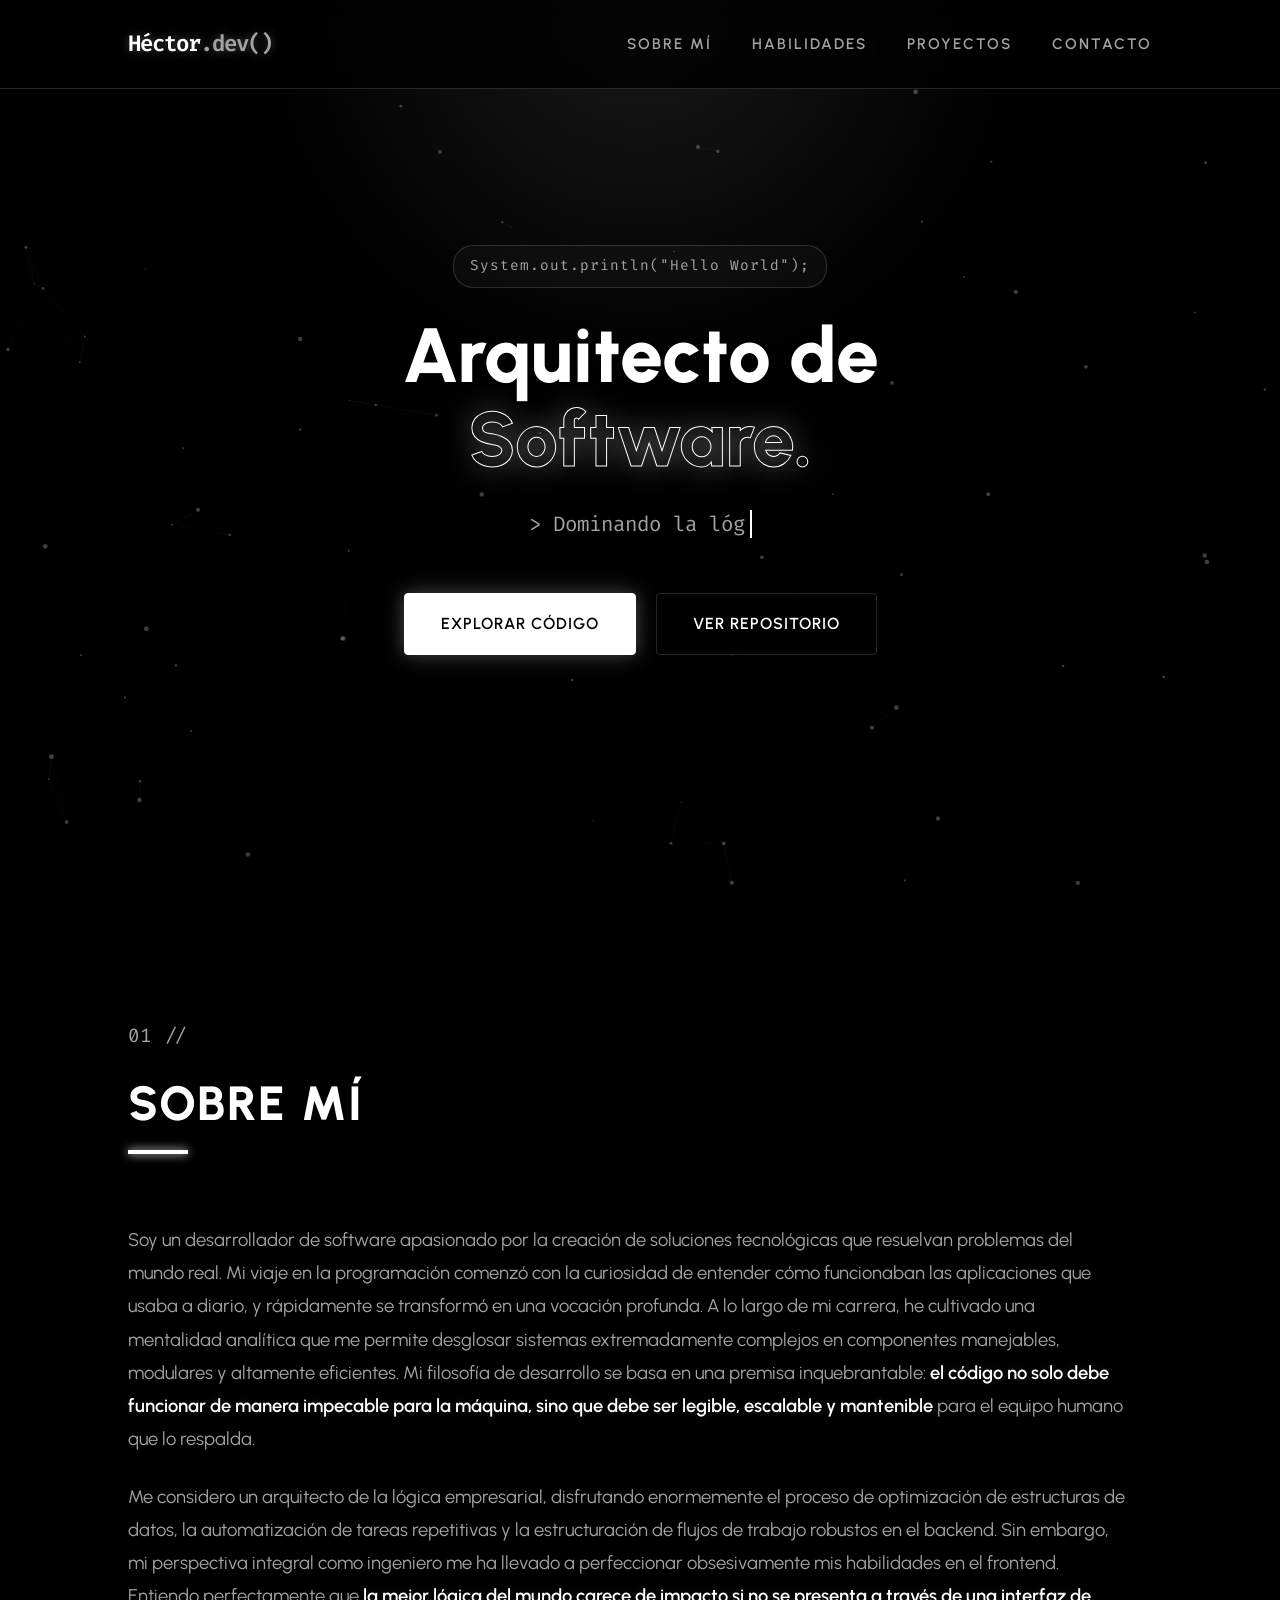
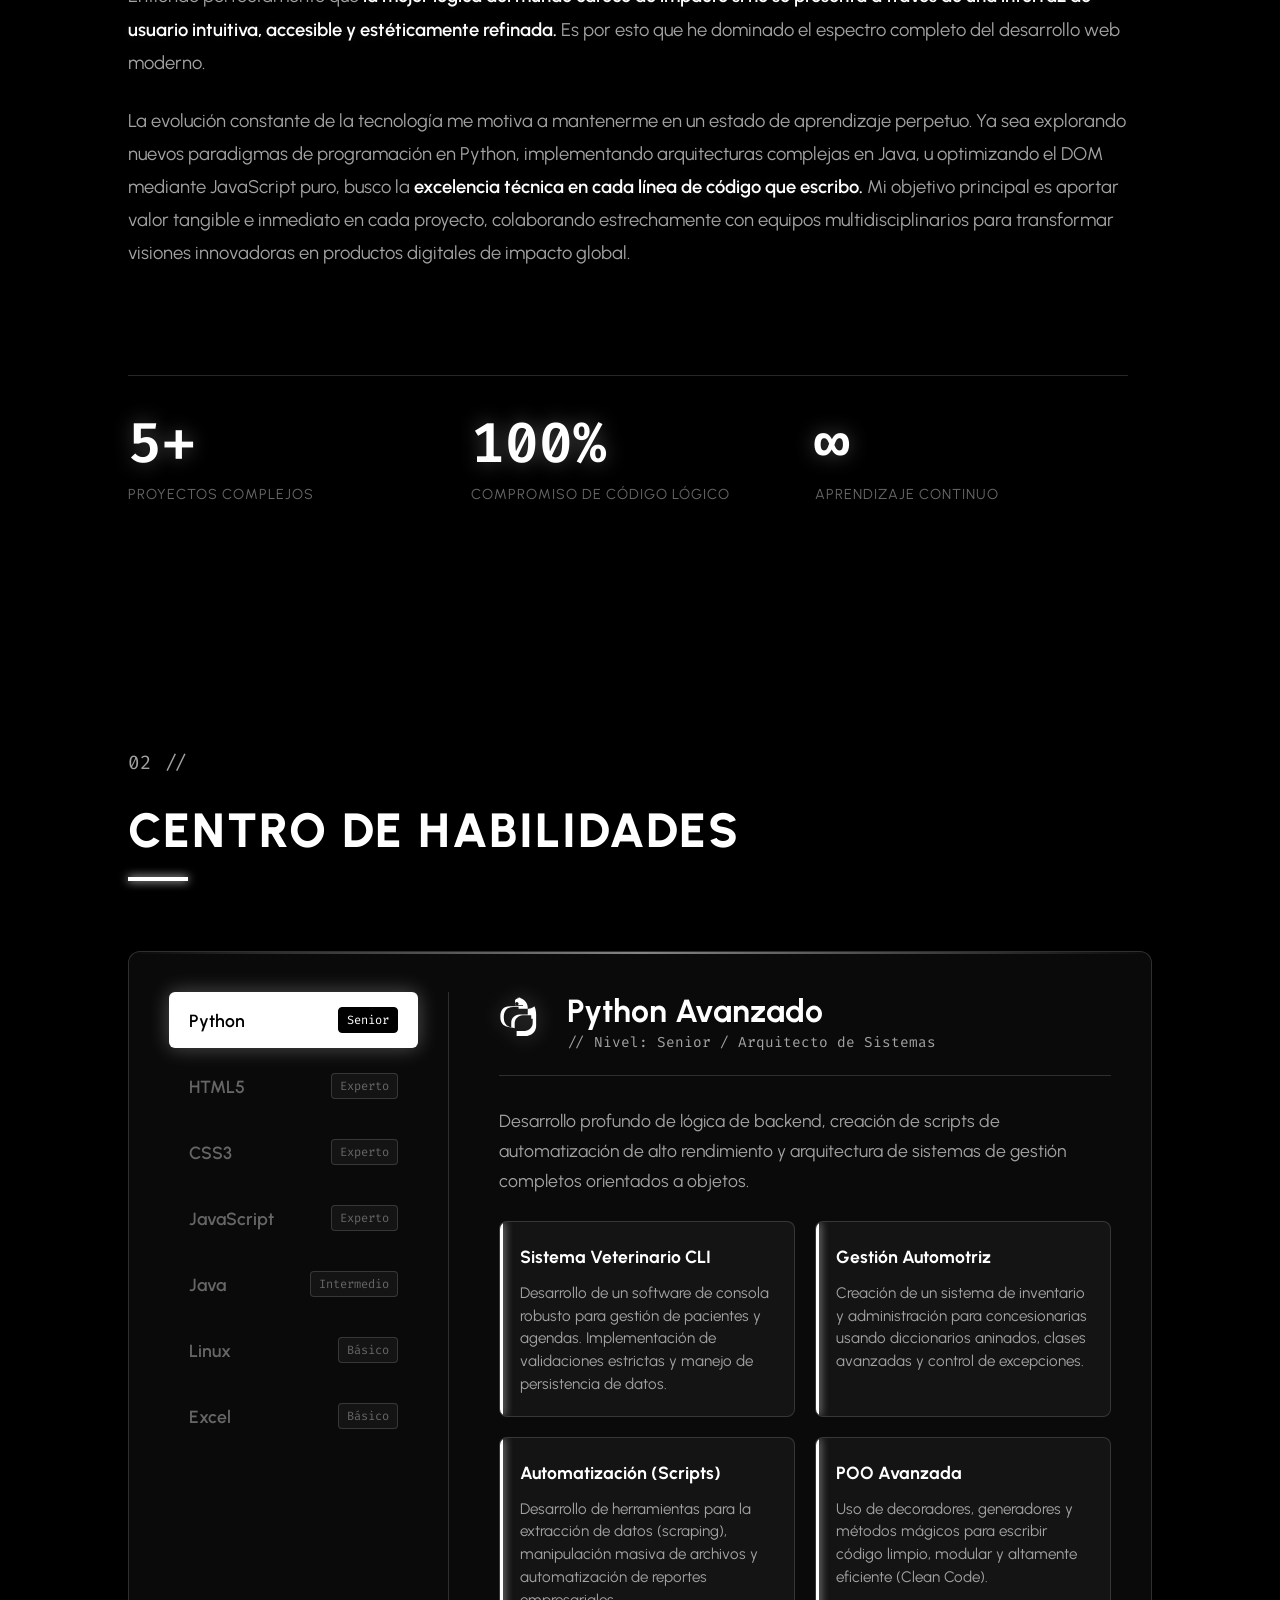
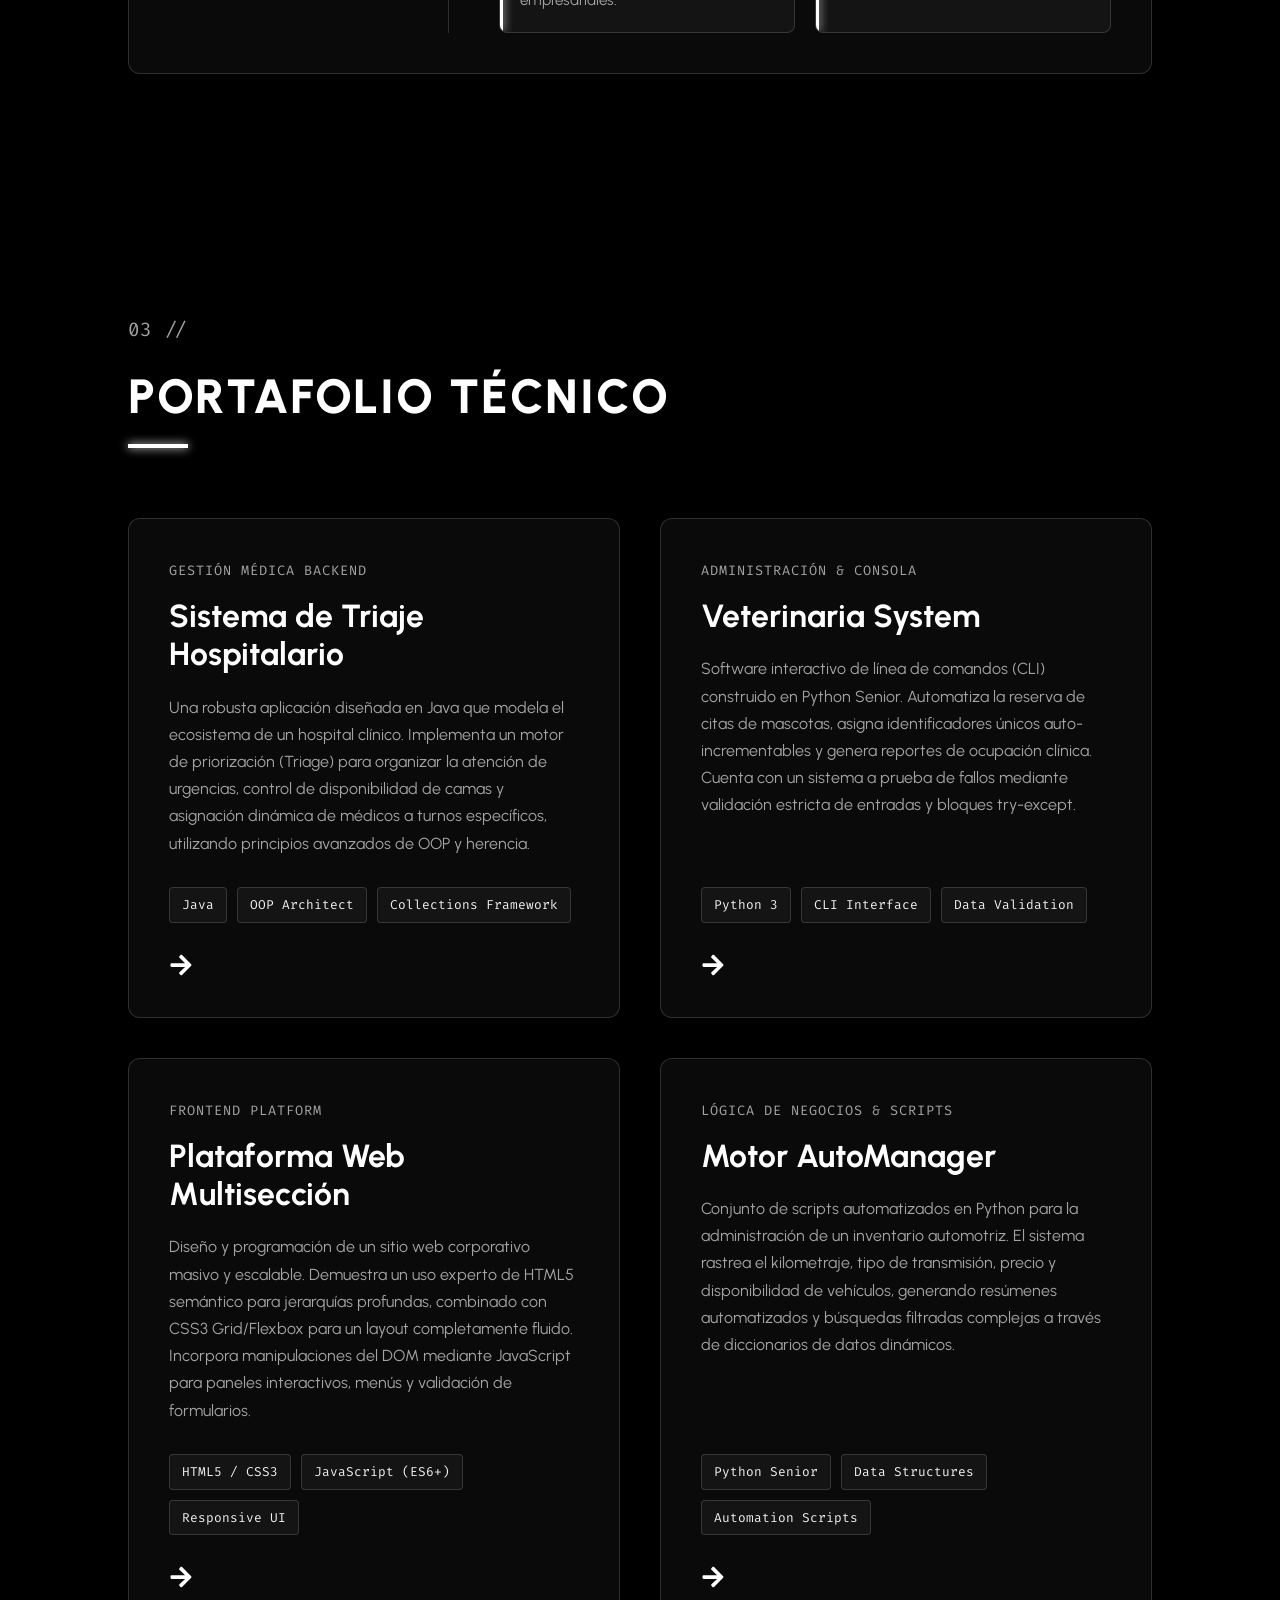
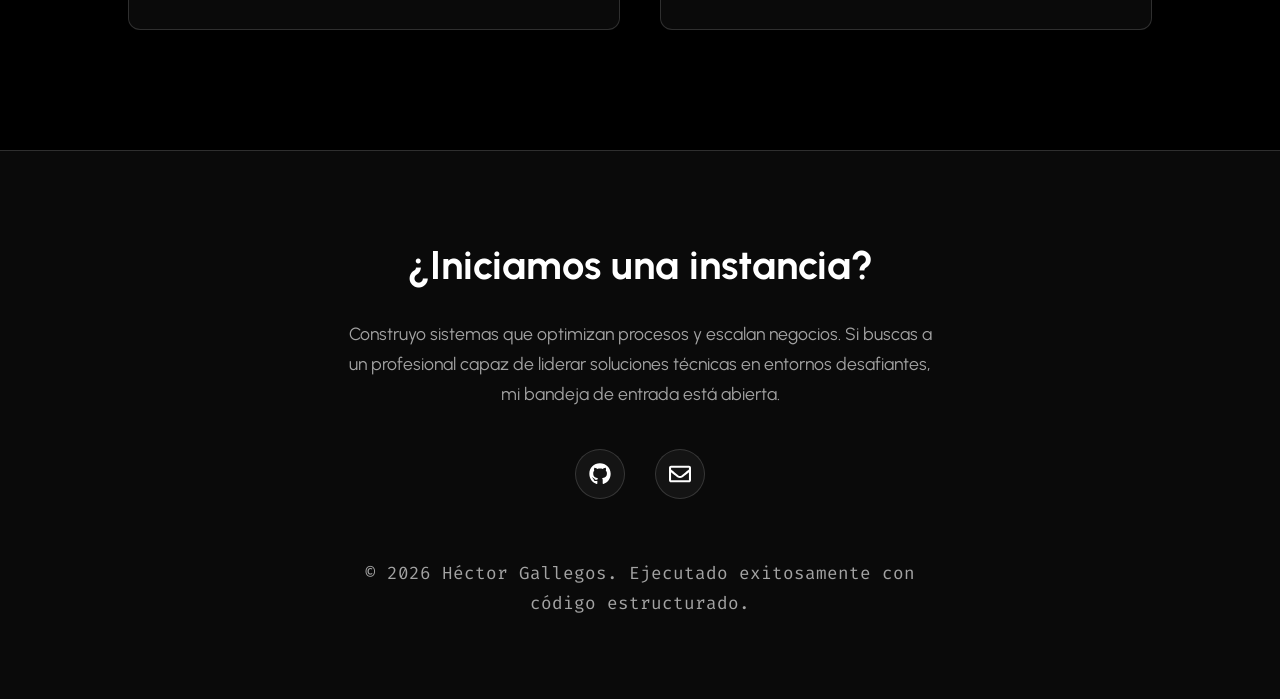
<file: index.html>
<!DOCTYPE html>
<html lang="es">
<head>
    <meta charset="UTF-8">
    <meta name="viewport" content="width=device-width, initial-scale=1.0">
    <title>Héctor Gallegos | Senior Software Engineer</title>
    
    <link rel="preconnect" href="https://fonts.googleapis.com">
    <link rel="preconnect" href="https://fonts.gstatic.com" crossorigin>
    <link href="https://fonts.googleapis.com/css2?family=Fira+Code:wght@400;600&family=Urbanist:wght@300;400;600;800&display=swap" rel="stylesheet">

    <style>
        /* ==========================================================================
           VARIABLES GLOBALES & PALETA MONOCROMÁTICA
           ========================================================================== */
        :root {
            /* Colores Base */
            --bg-absolute: #000000;
            --bg-layer-1: #0a0a0a;
            --bg-layer-2: #141414;
            --bg-layer-3: #1f1f1f;
            
            /* Textos y Acentos */
            --text-pure: #ffffff;
            --text-primary: #f0f0f0;
            --text-secondary: #a3a3a3;
            --text-muted: #666666;
            
            /* Iluminaciones y Sombras */
            --glow-subtle: rgba(255, 255, 255, 0.1);
            --glow-medium: rgba(255, 255, 255, 0.3);
            --glow-strong: rgba(255, 255, 255, 0.6);
            --border-light: rgba(255, 255, 255, 0.15);
            
            /* Tipografía */
            --font-main: 'Urbanist', sans-serif;
            --font-code: 'Fira Code', monospace;
            
            /* Transiciones */
            --transition-fast: 0.2s ease;
            --transition-smooth: 0.4s cubic-bezier(0.4, 0, 0.2, 1);
            --transition-slow: 0.8s ease-out;
        }

        /* ==========================================================================
           RESET & ESTILOS BASE
           ========================================================================== */
        * {
            margin: 0;
            padding: 0;
            box-sizing: border-box;
        }

        html {
            scroll-behavior: smooth;
            font-size: 16px;
        }

        body {
            background-color: var(--bg-absolute);
            color: var(--text-primary);
            font-family: var(--font-main);
            line-height: 1.7;
            overflow-x: hidden;
            -webkit-font-smoothing: antialiased;
            -moz-osx-font-smoothing: grayscale;
        }

        /* Selección de texto */
        ::selection {
            background-color: var(--text-pure);
            color: var(--bg-absolute);
        }

        /* Custom Scrollbar */
        ::-webkit-scrollbar {
            width: 8px;
        }
        ::-webkit-scrollbar-track {
            background: var(--bg-absolute);
        }
        ::-webkit-scrollbar-thumb {
            background: var(--bg-layer-3);
            border-radius: 4px;
        }
        ::-webkit-scrollbar-thumb:hover {
            background: var(--text-secondary);
        }

        /* ==========================================================================
           FONDOS DINÁMICOS E ILUMINACIÓN
           ========================================================================== */
        #particle-canvas {
            position: fixed;
            top: 0;
            left: 0;
            width: 100vw;
            height: 100vh;
            z-index: 0;
            pointer-events: none;
            opacity: 0.6;
        }

        .ambient-light {
            position: fixed;
            width: 60vw;
            height: 60vw;
            border-radius: 50%;
            background: radial-gradient(circle, var(--glow-subtle) 0%, transparent 70%);
            top: -30vw;
            left: 20vw;
            z-index: 0;
            pointer-events: none;
        }

        /* ==========================================================================
           NAVEGACIÓN
           ========================================================================== */
        nav {
            position: fixed;
            top: 0;
            width: 100%;
            padding: 25px 10%;
            display: flex;
            justify-content: space-between;
            align-items: center;
            z-index: 100;
            background: rgba(0, 0, 0, 0.8);
            backdrop-filter: blur(12px);
            border-bottom: 1px solid var(--border-light);
            transition: var(--transition-smooth);
        }

        .logo {
            font-family: var(--font-code);
            font-weight: 600;
            font-size: 1.4rem;
            color: var(--text-pure);
            text-decoration: none;
            letter-spacing: -1px;
            text-shadow: 0 0 10px var(--glow-medium);
        }

        .logo span {
            color: var(--text-secondary);
        }

        .nav-links {
            display: flex;
            gap: 40px;
            list-style: none;
        }

        .nav-links a {
            text-decoration: none;
            color: var(--text-secondary);
            font-weight: 600;
            font-size: 0.95rem;
            text-transform: uppercase;
            letter-spacing: 2px;
            transition: var(--transition-fast);
            position: relative;
        }

        .nav-links a::after {
            content: '';
            position: absolute;
            width: 0;
            height: 1px;
            bottom: -5px;
            left: 0;
            background-color: var(--text-pure);
            transition: var(--transition-smooth);
            box-shadow: 0 0 8px var(--text-pure);
        }

        .nav-links a:hover {
            color: var(--text-pure);
            text-shadow: 0 0 15px var(--glow-strong);
        }

        .nav-links a:hover::after {
            width: 100%;
        }

        /* ==========================================================================
           HERO SECTION (INICIO ENTRADO Y OPTIMIZADO SIN FOTO)
           ========================================================================== */
        .hero {
            position: relative;
            min-height: 100vh;
            display: flex;
            flex-direction: column;
            align-items: center;
            justify-content: center;
            text-align: center;
            padding: 0 10%;
            z-index: 10;
        }

        .hero-content {
            max-width: 850px;
            width: 100%;
            display: flex;
            flex-direction: column;
            align-items: center;
        }

        .hero-tag {
            display: inline-block;
            font-family: var(--font-code);
            color: var(--text-secondary);
            font-size: 0.9rem;
            margin-bottom: 25px;
            padding: 8px 16px;
            border: 1px solid var(--border-light);
            border-radius: 20px;
            background: rgba(255, 255, 255, 0.03);
            letter-spacing: 1px;
        }

        .hero-title {
            font-size: clamp(3.5rem, 6vw, 5.5rem);
            font-weight: 800;
            line-height: 1.1;
            margin-bottom: 25px;
            color: var(--text-pure);
        }

        .hero-title span {
            display: block;
            color: transparent;
            -webkit-text-stroke: 1px var(--text-pure);
            text-shadow: 0 0 30px var(--glow-medium);
        }

        /* Efecto de máquina de escribir para el subtítulo */
        .typewriter-container {
            font-family: var(--font-code);
            font-size: 1.3rem;
            color: var(--text-secondary);
            margin-bottom: 45px;
            min-height: 2em;
        }

        .typewriter-text {
            border-right: 2px solid var(--text-pure);
            padding-right: 5px;
            animation: blinkCursor 0.8s infinite normal;
        }

        @keyframes blinkCursor {
            0%, 100% { border-color: transparent; }
            50% { border-color: var(--text-pure); }
        }

        .hero-buttons {
            display: flex;
            gap: 20px;
            justify-content: center;
        }

        .btn {
            display: inline-flex;
            align-items: center;
            justify-content: center;
            padding: 16px 36px;
            font-size: 1rem;
            font-weight: 600;
            text-decoration: none;
            letter-spacing: 1px;
            text-transform: uppercase;
            transition: var(--transition-smooth);
            border-radius: 4px;
            position: relative;
            overflow: hidden;
        }

        .btn-primary {
            background-color: var(--text-pure);
            color: var(--bg-absolute);
            border: 1px solid var(--text-pure);
            box-shadow: 0 0 20px var(--glow-medium);
        }

        .btn-primary:hover {
            box-shadow: 0 0 40px var(--glow-strong);
            transform: translateY(-2px);
            background-color: transparent;
            color: var(--text-pure);
        }

        .btn-secondary {
            background-color: transparent;
            color: var(--text-pure);
            border: 1px solid var(--border-light);
        }

        .btn-secondary:hover {
            border-color: var(--text-pure);
            box-shadow: inset 0 0 20px var(--glow-subtle);
            transform: translateY(-2px);
        }

        /* ==========================================================================
           ESTRUCTURA DE SECCIONES (SCROLL REVEAL)
           ========================================================================== */
        section {
            padding: 120px 10%;
            position: relative;
            z-index: 10;
        }

        .section-header {
            margin-bottom: 80px;
            position: relative;
        }

        .section-number {
            font-family: var(--font-code);
            font-size: 1.2rem;
            color: var(--text-secondary);
            margin-bottom: 10px;
            display: block;
        }

        .section-title {
            font-size: 3rem;
            font-weight: 800;
            color: var(--text-pure);
            text-transform: uppercase;
            letter-spacing: 2px;
            display: inline-block;
            position: relative;
        }

        .section-title::after {
            content: '';
            position: absolute;
            bottom: -10px;
            left: 0;
            width: 60px;
            height: 4px;
            background-color: var(--text-pure);
            box-shadow: 0 0 10px var(--text-pure);
        }

        /* Animaciones de Entrada */
        .reveal {
            opacity: 0;
            transform: translateY(40px);
            transition: all 0.8s cubic-bezier(0.5, 0, 0, 1);
        }
        .reveal.active {
            opacity: 1;
            transform: translateY(0);
        }

        /* ==========================================================================
           SOBRE MÍ (ABOUT ME) - EXPANDIDO
           ========================================================================== */
        .about-grid {
            display: grid;
            grid-template-columns: 1fr;
            gap: 40px;
            max-width: 1000px;
        }

        .about-text {
            font-size: 1.15rem;
            color: var(--text-secondary);
            line-height: 1.8;
        }

        .about-text p {
            margin-bottom: 25px;
        }

        .about-text strong {
            color: var(--text-pure);
            font-weight: 600;
            text-shadow: 0 0 8px var(--glow-subtle);
        }

        .about-stats {
            display: grid;
            grid-template-columns: repeat(auto-fit, minmax(200px, 1fr));
            gap: 30px;
            margin-top: 40px;
            border-top: 1px solid var(--border-light);
            padding-top: 40px;
        }

        .stat-item {
            display: flex;
            flex-direction: column;
        }

        .stat-number {
            font-family: var(--font-code);
            font-size: 3.5rem;
            font-weight: 600;
            color: var(--text-pure);
            line-height: 1;
            margin-bottom: 10px;
            text-shadow: 0 0 20px var(--glow-medium);
        }

        .stat-label {
            font-size: 0.9rem;
            text-transform: uppercase;
            letter-spacing: 1px;
            color: var(--text-muted);
        }

        /* ==========================================================================
           CENTRO DE HABILIDADES TÉCNICAS (TABS)
           ========================================================================== */
        .skills-container {
            display: grid;
            grid-template-columns: 280px 1fr;
            gap: 50px;
            background: var(--bg-layer-1);
            border: 1px solid var(--border-light);
            border-radius: 12px;
            padding: 40px;
            box-shadow: 0 20px 40px rgba(0,0,0,0.8);
            position: relative;
            overflow: hidden;
        }

        /* Iluminación interna de la caja de habilidades */
        .skills-container::before {
            content: '';
            position: absolute;
            top: 0;
            left: 0;
            width: 100%;
            height: 2px;
            background: linear-gradient(90deg, transparent, var(--text-pure), transparent);
            opacity: 0.5;
        }

        .skills-sidebar {
            display: flex;
            flex-direction: column;
            gap: 10px;
            border-right: 1px solid var(--border-light);
            padding-right: 30px;
        }

        .skill-tab {
            background: transparent;
            border: none;
            color: var(--text-muted);
            padding: 15px 20px;
            text-align: left;
            font-family: var(--font-main);
            font-size: 1.1rem;
            font-weight: 600;
            cursor: pointer;
            border-radius: 6px;
            transition: var(--transition-fast);
            display: flex;
            align-items: center;
            justify-content: space-between;
            position: relative;
        }

        .skill-tab span.level {
            font-family: var(--font-code);
            font-size: 0.75rem;
            font-weight: 400;
            padding: 4px 8px;
            border-radius: 4px;
            background: var(--bg-layer-2);
            border: 1px solid var(--border-light);
            transition: var(--transition-fast);
        }

        .skill-tab:hover {
            color: var(--text-primary);
            background: var(--bg-layer-2);
        }

        .skill-tab.active {
            color: var(--bg-absolute);
            background: var(--text-pure);
            box-shadow: 0 0 20px var(--glow-medium);
        }

        .skill-tab.active span.level {
            background: var(--bg-absolute);
            color: var(--text-pure);
            border-color: var(--bg-absolute);
        }

        /* Contenido de las Habilidades */
        .skills-content-wrapper {
            position: relative;
            min-height: 400px;
        }

        .skill-panel {
            position: absolute;
            top: 0;
            left: 0;
            width: 100%;
            opacity: 0;
            visibility: hidden;
            transform: translateY(10px);
            transition: all 0.4s ease;
        }

        .skill-panel.active {
            opacity: 1;
            visibility: visible;
            transform: translateY(0);
            position: relative;
        }

        .skill-header {
            display: flex;
            align-items: center;
            gap: 20px;
            margin-bottom: 30px;
            border-bottom: 1px solid var(--border-light);
            padding-bottom: 20px;
        }

        .skill-icon svg {
            width: 48px;
            height: 48px;
            fill: var(--text-pure);
            filter: drop-shadow(0 0 10px var(--glow-medium));
        }

        .skill-header-text h3 {
            font-size: 2rem;
            color: var(--text-pure);
            line-height: 1.2;
        }

        .skill-header-text p {
            font-family: var(--font-code);
            color: var(--text-secondary);
            font-size: 0.9rem;
        }

        .skill-body {
            color: var(--text-secondary);
        }

        .skill-body > p {
            margin-bottom: 25px;
            font-size: 1.1rem;
        }

        .feature-list {
            list-style: none;
            display: grid;
            grid-template-columns: repeat(auto-fit, minmax(250px, 1fr));
            gap: 20px;
        }

        .feature-list li {
            background: var(--bg-layer-2);
            padding: 20px;
            border-radius: 8px;
            border: 1px solid var(--border-light);
            position: relative;
            overflow: hidden;
        }

        .feature-list li::before {
            content: '';
            position: absolute;
            top: 0;
            left: 0;
            width: 3px;
            height: 100%;
            background: var(--text-pure);
            box-shadow: 0 0 10px var(--text-pure);
        }

        .feature-list h4 {
            color: var(--text-pure);
            font-size: 1.1rem;
            margin-bottom: 10px;
        }

        .feature-list p {
            font-size: 0.95rem;
            line-height: 1.5;
        }

        /* ==========================================================================
           PROYECTOS DESTACADOS
           ========================================================================== */
        .projects-grid {
            display: grid;
            grid-template-columns: repeat(auto-fit, minmax(400px, 1fr));
            gap: 40px;
        }

        .project-card {
            background: var(--bg-layer-1);
            border: 1px solid var(--border-light);
            border-radius: 12px;
            padding: 40px;
            transition: var(--transition-smooth);
            position: relative;
            z-index: 1;
            display: flex;
            flex-direction: column;
            height: 100%;
        }

        .project-card:hover {
            transform: translateY(-10px);
            border-color: var(--text-pure);
            box-shadow: 
                0 20px 40px rgba(0,0,0,0.9),
                0 0 20px var(--glow-subtle);
        }

        .project-category {
            font-family: var(--font-code);
            font-size: 0.85rem;
            color: var(--text-secondary);
            margin-bottom: 15px;
            text-transform: uppercase;
            letter-spacing: 1px;
        }

        .project-title {
            font-size: 2rem;
            color: var(--text-pure);
            margin-bottom: 20px;
            line-height: 1.2;
        }

        .project-desc {
            color: var(--text-secondary);
            margin-bottom: 30px;
            flex-grow: 1;
        }

        .project-tech {
            display: flex;
            flex-wrap: wrap;
            gap: 10px;
            margin-bottom: 30px;
        }

        .tech-tag {
            font-family: var(--font-code);
            font-size: 0.8rem;
            padding: 6px 12px;
            background: var(--bg-layer-2);
            border: 1px solid var(--border-light);
            border-radius: 4px;
            color: var(--text-primary);
        }

        .project-links {
            display: flex;
            gap: 15px;
        }

        .project-link {
            color: var(--text-pure);
            text-decoration: none;
            transition: var(--transition-fast);
            display: inline-flex;
            align-items: center;
        }

        .project-link:hover {
            transform: scale(1.15);
            filter: drop-shadow(0 0 8px var(--text-pure));
        }

        .project-link svg {
            width: 24px;
            height: 24px;
            fill: currentColor;
        }

        /* ==========================================================================
           FOOTER
           ========================================================================== */
        footer {
            border-top: 1px solid var(--border-light);
            padding: 80px 10% 40px;
            background: var(--bg-layer-1);
            text-align: center;
            position: relative;
            z-index: 10;
        }

        .footer-content h2 {
            font-size: 2.5rem;
            color: var(--text-pure);
            margin-bottom: 20px;
        }

        .footer-content p {
            color: var(--text-secondary);
            max-width: 600px;
            margin: 0 auto 40px;
            font-size: 1.1rem;
        }

        .social-links {
            display: flex;
            justify-content: center;
            gap: 30px;
            margin-bottom: 60px;
        }

        .social-links a {
            display: flex;
            align-items: center;
            justify-content: center;
            width: 50px;
            height: 50px;
            border-radius: 50%;
            border: 1px solid var(--border-light);
            color: var(--text-pure);
            transition: var(--transition-smooth);
            background: var(--bg-layer-2);
        }

        .social-links a svg {
            width: 22px;
            height: 22px;
            fill: currentColor;
        }

        .social-links a:hover {
            background: var(--text-pure);
            color: var(--bg-absolute);
            box-shadow: 0 0 20px var(--glow-medium);
            transform: translateY(-5px);
        }

        .copyright {
            font-family: var(--font-code);
            font-size: 0.85rem;
            color: var(--text-muted);
        }

        /* ==========================================================================
           MEDIA QUERIES (RESPONSIVE)
           ========================================================================== */
        @media (max-width: 1024px) {
            .hero { text-align: center; padding-top: 100px; }
            .hero-content { display: flex; flex-direction: column; align-items: center; }
            .skills-container { grid-template-columns: 1fr; }
            .skills-sidebar { border-right: none; border-bottom: 1px solid var(--border-light); padding-right: 0; padding-bottom: 20px; flex-direction: row; flex-wrap: wrap; }
            .skill-tab { flex: 1; min-width: 150px; justify-content: center; gap: 10px; flex-direction: column; text-align: center; }
        }

        @media (max-width: 768px) {
            nav { padding: 20px 5%; }
            .nav-links { display: none; }
            section { padding: 80px 5%; }
            .hero-title { font-size: 2.8rem; }
            .projects-grid { grid-template-columns: 1fr; }
        }
    </style>
</head>
<body>

    <div class="ambient-light"></div>
    <canvas id="particle-canvas"></canvas>

    <nav id="navbar">
        <a href="#" class="logo">Héctor<span>.dev()</span></a>
        <ul class="nav-links">
            <li><a href="#about">Sobre Mí</a></li>
            <li><a href="#skills">Habilidades</a></li>
            <li><a href="#projects">Proyectos</a></li>
            <li><a href="#contact">Contacto</a></li>
        </ul>
    </nav>

    <header class="hero">
        <div class="hero-content reveal">
            <span class="hero-tag">System.out.println("Hello World");</span>
            <h1 class="hero-title">Arquitecto de <span>Software.</span></h1>
            
            <div class="typewriter-container">
                > <span class="typewriter-text" id="typewriter"></span>
            </div>

            <div class="hero-buttons">
                <a href="#projects" class="btn btn-primary">Explorar Código</a>
                <a href="https://github.com/Gallegos-115" target="_blank" rel="noopener" class="btn btn-secondary">Ver Repositorio</a>
            </div>
        </div>
    </header>

    <section id="about">
        <div class="section-header reveal">
            <span class="section-number">01 //</span>
            <h2 class="section-title">Sobre Mí</h2>
        </div>
        
        <div class="about-grid reveal">
            <div class="about-text">
                <p>Soy un desarrollador de software apasionado por la creación de soluciones tecnológicas que resuelvan problemas del mundo real. Mi viaje en la programación comenzó con la curiosidad de entender cómo funcionaban las aplicaciones que usaba a diario, y rápidamente se transformó en una vocación profunda. A lo largo de mi carrera, he cultivado una mentalidad analítica que me permite desglosar sistemas extremadamente complejos en componentes manejables, modulares y altamente eficientes. Mi filosofía de desarrollo se basa en una premisa inquebrantable: <strong>el código no solo debe funcionar de manera impecable para la máquina, sino que debe ser legible, escalable y mantenible</strong> para el equipo humano que lo respalda.</p>
                
                <p>Me considero un arquitecto de la lógica empresarial, disfrutando enormemente el proceso de optimización de estructuras de datos, la automatización de tareas repetitivas y la estructuración de flujos de trabajo robustos en el backend. Sin embargo, mi perspectiva integral como ingeniero me ha llevado a perfeccionar obsesivamente mis habilidades en el frontend. Entiendo perfectamente que <strong>la mejor lógica del mundo carece de impacto si no se presenta a través de una interfaz de usuario intuitiva, accesible y estéticamente refinada.</strong> Es por esto que he dominado el espectro completo del desarrollo web moderno.</p>
                
                <p>La evolución constante de la tecnología me motiva a mantenerme en un estado de aprendizaje perpetuo. Ya sea explorando nuevos paradigmas de programación en Python, implementando arquitecturas complejas en Java, u optimizando el DOM mediante JavaScript puro, busco la <strong>excelencia técnica en cada línea de código que escribo.</strong> Mi objetivo principal es aportar valor tangible e inmediato en cada proyecto, colaborando estrechamente con equipos multidisciplinarios para transformar visiones innovadoras en productos digitales de impacto global.</p>
            </div>

            <div class="about-stats reveal" style="transition-delay: 0.2s;">
                <div class="stat-item">
                    <span class="stat-number">5+</span>
                    <span class="stat-label">Proyectos Complejos</span>
                </div>
                <div class="stat-item">
                    <span class="stat-number">100%</span>
                    <span class="stat-label">Compromiso de Código Lógico</span>
                </div>
                <div class="stat-item">
                    <span class="stat-number">∞</span>
                    <span class="stat-label">Aprendizaje Continuo</span>
                </div>
            </div>
        </div>
    </section>

    <section id="skills">
        <div class="section-header reveal">
            <span class="section-number">02 //</span>
            <h2 class="section-title">Centro de Habilidades</h2>
        </div>

        <div class="skills-container reveal">
            <div class="skills-sidebar">
                <button class="skill-tab active" data-target="tab-python">
                    Python <span class="level">Senior</span>
                </button>
                <button class="skill-tab" data-target="tab-html">
                    HTML5 <span class="level">Experto</span>
                </button>
                <button class="skill-tab" data-target="tab-css">
                    CSS3 <span class="level">Experto</span>
                </button>
                <button class="skill-tab" data-target="tab-js">
                    JavaScript <span class="level">Experto</span>
                </button>
                <button class="skill-tab" data-target="tab-java">
                    Java <span class="level">Intermedio</span>
                </button>
                <button class="skill-tab" data-target="tab-linux">
                    Linux <span class="level">Básico</span>
                </button>
                <button class="skill-tab" data-target="tab-excel">
                    Excel <span class="level">Básico</span>
                </button>
            </div>

            <div class="skills-content-wrapper">
                
                <div class="skill-panel active" id="tab-python">
                    <div class="skill-header">
                        <div class="skill-icon">
                            <svg viewBox="0 0 118 118"><path d="M58.7 3.4C44 3.4 39.5 10 39.5 10v12.8h19.5v2.7H26.3C11 25.5 3.3 35.5 3.3 50.8c0 14.5 6.3 22 17.5 24.6l9.3 2.2V65.8c0-11 9-20.1 20-20.1h20.6V28.3c0-14.1-12-24.9-27.4-24.9zM43.9 14.7c2.3 0 4.2 1.9 4.2 4.2s-1.9 4.2-4.2 4.2-4.2-1.9-4.2-4.2 1.9-4.2 4.2-4.2zM79.2 47.4H58.6c-11 0-20 9-20 20.1v11.8l-9.3-2.2c-11.2-2.6-17.5-10.1-17.5-24.6 0-15.3 7.7-25.3 23-25.3h32.7v-2.7H48.1V31.6h19.5c14.7 0 19.2-6.6 19.2-6.6s4.5 6.6 4.5 21.3v27.4c0 14.1-12 24.9-27.4 24.9H43.3v-12.8h19.5c11 0 20-9 20-20.1V55.9h-3.6zM74.8 94.6c-2.3 0-4.2-1.9-4.2-4.2s1.9-4.2 4.2-4.2 4.2 1.9 4.2 4.2-1.9 4.2-4.2 4.2z"/></svg>
                        </div>
                        <div class="skill-header-text">
                            <h3>Python Avanzado</h3>
                            <p>// Nivel: Senior / Arquitecto de Sistemas</p>
                        </div>
                    </div>
                    <div class="skill-body">
                        <p>Desarrollo profundo de lógica de backend, creación de scripts de automatización de alto rendimiento y arquitectura de sistemas de gestión completos orientados a objetos.</p>
                        <ul class="feature-list">
                            <li>
                                <h4>Sistema Veterinario CLI</h4>
                                <p>Desarrollo de un software de consola robusto para gestión de pacientes y agendas. Implementación de validaciones estrictas y manejo de persistencia de datos.</p>
                            </li>
                            <li>
                                <h4>Gestión Automotriz</h4>
                                <p>Creación de un sistema de inventario y administración para concesionarias usando diccionarios aninados, clases avanzadas y control de excepciones.</p>
                            </li>
                            <li>
                                <h4>Automatización (Scripts)</h4>
                                <p>Desarrollo de herramientas para la extracción de datos (scraping), manipulación masiva de archivos y automatización de reportes empresariales.</p>
                            </li>
                            <li>
                                <h4>POO Avanzada</h4>
                                <p>Uso de decoradores, generadores y métodos mágicos para escribir código limpio, modular y altamente eficiente (Clean Code).</p>
                            </li>
                        </ul>
                    </div>
                </div>

                <div class="skill-panel" id="tab-html">
                    <div class="skill-header">
                        <div class="skill-icon">
                            <svg viewBox="0 0 384 512"><path d="M0 32l34.9 395.8L191.5 480l157.6-52.2L384 32H0zm308.2 127.9H124.4l4.1 49.4h175.6l-13.6 148.4-97.9 27v.1h-.1l-98.7-27.9-6-75.8h47.7L138 312l53.5 14.9 53.7-14.9 6-70.6H111.7l-8.6-96.6h210.4l-5.3 60.1z"/></svg>
                        </div>
                        <div class="skill-header-text">
                            <h3>HTML5 Estructural</h3>
                            <p>// Nivel: Experto</p>
                        </div>
                    </div>
                    <div class="skill-body">
                        <p>Construcción de arquitecturas web semánticas, accesibles y optimizadas para motores de búsqueda (SEO). Creación de bases sólidas para proyectos de gran escala.</p>
                        <ul class="feature-list">
                            <li>
                                <h4>Páginas Extensas Multisección</h4>
                                <p>Diseño e implementación de plataformas web corporativas de múltiples vistas, manteniendo una estructura lógica de etiquetas y enrutamiento.</p>
                            </li>
                            <li>
                                <h4>Semántica & Accesibilidad</h4>
                                <p>Uso estricto de roles ARIA y etiquetas semánticas (article, section, aside, nav) para garantizar compatibilidad con lectores de pantalla.</p>
                            </li>
                            <li>
                                <h4>Integración Multimedia</h4>
                                <p>Manejo experto de formatos de video, canvas y elementos de formulario interactivos con validación nativa del lado del cliente.</p>
                            </li>
                        </ul>
                    </div>
                </div>

                <div class="skill-panel" id="tab-css">
                    <div class="skill-header">
                        <div class="skill-icon">
                            <svg viewBox="0 0 384 512"><path d="M0 32l34.9 395.8L192 480l157.1-52.2L384 32H0zm308.2 127.9H124.4l4.1 49.4h175.6l-13.6 148.4-97.9 27v.1h-.1l-98.7-27.9-6-75.8h47.7L138 312l53.5 14.9 53.7-14.9 6-70.6H111.7l-8.6-96.6h210.4l-5.3 60.1z"/></svg>
                        </div>
                        <div class="skill-header-text">
                            <h3>CSS3 & UI Design</h3>
                            <p>// Nivel: Experto</p>
                        </div>
                    </div>
                    <div class="skill-body">
                        <p>Dominio total del estilizado, animaciones complejas y diseño responsivo. Capacidad para transformar wireframes en interfaces de usuario pixel-perfect y de alto rendimiento.</p>
                        <ul class="feature-list">
                            <li>
                                <h4>Grid & Flexbox Mastery</h4>
                                <p>Creación de layouts dinámicos y complejos sin depender de frameworks externos, optimizando la adaptación a cualquier tamaño de pantalla.</p>
                            </li>
                            <li>
                                <h4>Animaciones Avanzadas</h4>
                                <p>Implementación de keyframes, transformaciones 3D, y transiciones fluidas para mejorar significativamente la Experiencia de Usuario (UX).</p>
                            </li>
                            <li>
                                <h4>Sistemas de Diseño (Variables)</h4>
                                <p>Uso extensivo de Custom Properties (variables CSS) para crear temas dinámicos (Dark/Light mode) y mantener la coherencia visual en proyectos masivos.</p>
                            </li>
                        </ul>
                    </div>
                </div>

                <div class="skill-panel" id="tab-js">
                    <div class="skill-header">
                        <div class="skill-icon">
                            <svg viewBox="0 0 448 512"><path d="M0 32v448h448V32H0zm243.8 349.4c0 43.6-25.6 63.5-62.9 63.5-33.7 0-53.2-17.4-63.2-38.5l34.3-20.7c6.6 11.7 12.6 21.6 27.1 21.6 13.8 0 22.6-5.4 22.6-26.5V237.7h42.1v143.7zm99.6 63.5c-39.1 0-64.4-18.6-76.7-43l34.3-19.8c9 14.7 20.8 25.6 41.5 25.6 17.4 0 28.6-8.7 28.6-20.8 0-14.4-11.4-19.5-30.7-28l-10.5-4.5c-30.4-12.9-50.5-29.2-50.5-63.5 0-31.6 24.1-55.6 61.6-55.6 26.8 0 46 9.3 59.8 33.7L368 290c-7.2-12.9-15-18-27.1-18-12.3 0-20.1 7.8-20.1 18 0 12.6 7.8 17.7 25.9 25.6l10.5 4.5c35.8 15.3 55.9 31 55.9 66.2 0 37.8-29.8 58.6-69.7 58.6z"/></svg>
                        </div>
                        <div class="skill-header-text">
                            <h3>JavaScript Vanilla</h3>
                            <p>// Nivel: Experto</p>
                        </div>
                    </div>
                    <div class="skill-body">
                        <p>Programación del lado del cliente de alto nivel. Integración de lógicas complejas, manipulación del DOM en tiempo real y consumo de APIs para páginas altamente interactivas.</p>
                        <ul class="feature-list">
                            <li>
                                <h4>Manipulación del DOM</h4>
                                <p>Creación de interfaces dinámicas (como este panel de pestañas), generación de elementos al vuelo e interceptación de eventos de usuario complejos.</p>
                            </li>
                            <li>
                                <h4>Asincronía (Promises/Async)</h4>
                                <p>Manejo de flujo de datos asíncronos, peticiones HTTP (Fetch API) y gestión de estados de carga sin bloquear el hilo principal del navegador.</p>
                            </li>
                            <li>
                                <h4>Persistencia Local</h4>
                                <p>Uso avanzado de LocalStorage y SessionStorage para mantener el estado de la aplicación, configuraciones del usuario o datos de carritos en sitios web extensos.</p>
                            </li>
                        </ul>
                    </div>
                </div>

                <div class="skill-panel" id="tab-java">
                    <div class="skill-header">
                        <div class="skill-icon">
                            <svg viewBox="0 0 384 512"><path d="M278 69.8c-21.2-21.2-55.6-21.2-76.8 0L38.8 232.2c-21.2 21.2-21.2 55.6 0 76.8l162.4 162.4c21.2 21.2 55.6 21.2 76.8 0l162.4-162.4c21.2-21.2 21.2-55.6 0-76.8L278 69.8zm-38.4 206.5c-20 0-36.2-16.2-36.2-36.2s16.2-36.2 36.2-36.2 36.2 16.2 36.2 36.2-16.2 36.2-36.2 36.2z"/></svg>
                        </div>
                        <div class="skill-header-text">
                            <h3>Java & OOP</h3>
                            <p>// Nivel: Intermedio</p>
                        </div>
                    </div>
                    <div class="skill-body">
                        <p>Aplicación rigurosa de los principios de la Programación Orientada a Objetos. Diseño de software robusto, tipado fuerte y arquitecturas escalables para entornos empresariales.</p>
                        <ul class="feature-list">
                            <li>
                                <h4>Software de Gestión Hospitalaria</h4>
                                <p>Desarrollo e implementación de un sistema integral para un hospital. Incluye categorización de pacientes (Triage), asignación de camas, y gestión de turnos médicos.</p>
                            </li>
                            <li>
                                <h4>Arquitectura de Clases</h4>
                                <p>Diseño profundo utilizando herencia, interfaces, polimorfismo y clases abstractas para modelar entidades del mundo real con precisión.</p>
                            </li>
                            <li>
                                <h4>Algoritmia y Estructuras</h4>
                                <p>Implementación de Collections Framework (Listas, Sets, Maps) para el manejo eficiente de grandes volúmenes de registros médicos y administrativos.</p>
                            </li>
                        </ul>
                    </div>
                </div>

                <div class="skill-panel" id="tab-linux">
                    <div class="skill-header">
                        <div class="skill-icon">
                            <svg viewBox="0 0 512 512"><path d="M480 64H32C14.3 64 0 78.3 0 96v320c0 17.7 14.3 32 32 32h448c17.7 0 32-14.3 32-32V96c0-17.7-14.3-32-32-32zM151.6 295.6L55.6 199.6c-6.2-6.2-6.2-16.4 0-22.6l11.3-11.3c6.2-6.2 16.4-6.2 22.6 0l118.6 118.6c6.2 6.2 6.2 16.4 0 22.6L89.5 425.6c-6.2 6.2-16.4 6.2-22.6 0l-11.3-11.3c-6.2-6.2-6.2-16.4 0-22.6l96-96.1zm212.4 120.4H224c-8.8 0-16-7.2-16-16v-16c0-8.8 7.2-16 16-16h140c8.8 0 16 7.2 16 16v16c0 8.8-7.2 16-16 16z"/></svg>
                        </div>
                        <div class="skill-header-text">
                            <h3>Linux & CLI</h3>
                            <p>// Nivel: Básico</p>
                        </div>
                    </div>
                    <div class="skill-body">
                        <p>Navegación y administración de entornos basados en sistemas Unix. Comprender el núcleo operativo donde se despliegan la mayoría de las aplicaciones empresariales.</p>
                        <ul class="feature-list">
                            <li>
                                <h4>Comandos de Consola</h4>
                                <p>Uso eficiente de la terminal para la gestión de archivos, directorios y procesos del sistema operativo sin interfaz gráfica.</p>
                            </li>
                            <li>
                                <h4>Permisos y Usuarios</h4>
                                <p>Administración básica de permisos de lectura, escritura y ejecución (chmod, chown) para asegurar la integridad de los archivos de desarrollo.</p>
                            </li>
                            <li>
                                <h4>Bash Scripting Básico</h4>
                                <p>Creación de scripts simples para automatizar tareas repetitivas del sistema, como copias de seguridad de repositorios locales de código.</p>
                            </li>
                        </ul>
                    </div>
                </div>

                <div class="skill-panel" id="tab-excel">
                    <div class="skill-header">
                        <div class="skill-icon">
                            <svg viewBox="0 0 512 512"><path d="M464 64H48C21.49 64 0 85.49 0 112v288c0 26.51 21.49 48 48 48h416c26.51 0 48-21.49 48-48V112c0-26.51-21.49-48-48-48zm-320 64h128v64H144v-64zm0 128h128v64H144v-64zm-80-128h48v64H64v-64zm0 128h48v64H64v-64zm0 128v-32h48v32H64zm176 0h-96v-32h96v32zm208 0H272v-32h176v32zm0-96H272v-64h176v64zm0-128H272v-64h176v64z"/></svg>
                        </div>
                        <div class="skill-header-text">
                            <h3>Microsoft Excel</h3>
                            <p>// Nivel: Básico</p>
                        </div>
                    </div>
                    <div class="skill-body">
                        <p>Análisis de datos tabulares, organización de información y creación de reportes lógicos que apoyan la toma de decisiones empresariales o preparan datos para bases de datos.</p>
                        <ul class="feature-list">
                            <li>
                                <h4>Fórmulas Lógicas</h4>
                                <p>Dominio de funciones condicionales y de búsqueda (BUSCARV, INDICE, COINCIDIR) para cruzar bases de datos extensas.</p>
                            </li>
                            <li>
                                <h4>Tablas Dinámicas</h4>
                                <p>Agrupación y resumen de grandes volúmenes de datos para extraer métricas y estadísticas relevantes de manera rápida.</p>
                            </li>
                            <li>
                                <h4>Gestión de Datos</h4>
                                <p>Limpieza, validación y formateo de hojas de cálculo empresariales previo a su importación o exportación hacia sistemas backend.</p>
                            </li>
                        </ul>
                    </div>
                </div>

            </div> </div>
    </section>

    <section id="projects">
        <div class="section-header reveal">
            <span class="section-number">03 //</span>
            <h2 class="section-title">Portafolio Técnico</h2>
        </div>

        <div class="projects-grid reveal">
            <div class="project-card">
                <div class="project-category">Gestión Médica Backend</div>
                <h3 class="project-title">Sistema de Triaje Hospitalario</h3>
                <p class="project-desc">Una robusta aplicación diseñada en Java que modela el ecosistema de un hospital clínico. Implementa un motor de priorización (Triage) para organizar la atención de urgencias, control de disponibilidad de camas y asignación dinámica de médicos a turnos específicos, utilizando principios avanzados de OOP y herencia.</p>
                <div class="project-tech">
                    <span class="tech-tag">Java</span>
                    <span class="tech-tag">OOP Architect</span>
                    <span class="tech-tag">Collections Framework</span>
                </div>
                <div class="project-links">
                    <a href="https://github.com/Gallegos-115" target="_blank" rel="noopener" class="project-link">
                        <svg viewBox="0 0 448 512"><path d="M190.5 66.9l22.2-22.2c9.4-9.4 24.6-9.4 33.9 0L441 239c9.4 9.4 9.4 24.6 0 33.9L246.6 467.3c-9.4 9.4-24.6 9.4-33.9 0l-22.2-22.2c-9.5-9.5-9.3-25 .4-34.3L311.4 296H24c-13.3 0-24-10.7-24-24v-32c0-13.3 10.7-24 24-24h287.4L190.9 101.2c-9.8-9.3-10-24.8-.4-34.3z"/></svg>
                    </a>
                </div>
            </div>

            <div class="project-card">
                <div class="project-category">Administración & Consola</div>
                <h3 class="project-title">Veterinaria System</h3>
                <p class="project-desc">Software interactivo de línea de comandos (CLI) construido en Python Senior. Automatiza la reserva de citas de mascotas, asigna identificadores únicos auto-incrementables y genera reportes de ocupación clínica. Cuenta con un sistema a prueba de fallos mediante validación estricta de entradas y bloques try-except.</p>
                <div class="project-tech">
                    <span class="tech-tag">Python 3</span>
                    <span class="tech-tag">CLI Interface</span>
                    <span class="tech-tag">Data Validation</span>
                </div>
                <div class="project-links">
                    <a href="https://github.com/Gallegos-115" target="_blank" rel="noopener" class="project-link">
                        <svg viewBox="0 0 448 512"><path d="M190.5 66.9l22.2-22.2c9.4-9.4 24.6-9.4 33.9 0L441 239c9.4 9.4 9.4 24.6 0 33.9L246.6 467.3c-9.4 9.4-24.6 9.4-33.9 0l-22.2-22.2c-9.5-9.5-9.3-25 .4-34.3L311.4 296H24c-13.3 0-24-10.7-24-24v-32c0-13.3 10.7-24 24-24h287.4L190.9 101.2c-9.8-9.3-10-24.8-.4-34.3z"/></svg>
                    </a>
                </div>
            </div>

            <div class="project-card">
                <div class="project-category">Frontend Platform</div>
                <h3 class="project-title">Plataforma Web Multisección</h3>
                <p class="project-desc">Diseño y programación de un sitio web corporativo masivo y escalable. Demuestra un uso experto de HTML5 semántico para jerarquías profundas, combinado con CSS3 Grid/Flexbox para un layout completamente fluido. Incorpora manipulaciones del DOM mediante JavaScript para paneles interactivos, menús y validación de formularios.</p>
                <div class="project-tech">
                    <span class="tech-tag">HTML5 / CSS3</span>
                    <span class="tech-tag">JavaScript (ES6+)</span>
                    <span class="tech-tag">Responsive UI</span>
                </div>
                <div class="project-links">
                    <a href="https://github.com/Gallegos-115" target="_blank" rel="noopener" class="project-link">
                        <svg viewBox="0 0 448 512"><path d="M190.5 66.9l22.2-22.2c9.4-9.4 24.6-9.4 33.9 0L441 239c9.4 9.4 9.4 24.6 0 33.9L246.6 467.3c-9.4 9.4-24.6 9.4-33.9 0l-22.2-22.2c-9.5-9.5-9.3-25 .4-34.3L311.4 296H24c-13.3 0-24-10.7-24-24v-32c0-13.3 10.7-24 24-24h287.4L190.9 101.2c-9.8-9.3-10-24.8-.4-34.3z"/></svg>
                    </a>
                </div>
            </div>

            <div class="project-card">
                <div class="project-category">Lógica de Negocios & Scripts</div>
                <h3 class="project-title">Motor AutoManager</h3>
                <p class="project-desc">Conjunto de scripts automatizados en Python para la administración de un inventario automotriz. El sistema rastrea el kilometraje, tipo de transmisión, precio y disponibilidad de vehículos, generando resúmenes automatizados y búsquedas filtradas complejas a través de diccionarios de datos dinámicos.</p>
                <div class="project-tech">
                    <span class="tech-tag">Python Senior</span>
                    <span class="tech-tag">Data Structures</span>
                    <span class="tech-tag">Automation Scripts</span>
                </div>
                <div class="project-links">
                    <a href="https://github.com/Gallegos-115" target="_blank" rel="noopener" class="project-link">
                        <svg viewBox="0 0 448 512"><path d="M190.5 66.9l22.2-22.2c9.4-9.4 24.6-9.4 33.9 0L441 239c9.4 9.4 9.4 24.6 0 33.9L246.6 467.3c-9.4 9.4-24.6 9.4-33.9 0l-22.2-22.2c-9.5-9.5-9.3-25 .4-34.3L311.4 296H24c-13.3 0-24-10.7-24-24v-32c0-13.3 10.7-24 24-24h287.4L190.9 101.2c-9.8-9.3-10-24.8-.4-34.3z"/></svg>
                    </a>
                </div>
            </div>
        </div>
    </section>

    <footer id="contact">
        <div class="footer-content reveal">
            <h2>¿Iniciamos una instancia?</h2>
            <p>Construyo sistemas que optimizan procesos y escalan negocios. Si buscas a un profesional capaz de liderar soluciones técnicas en entornos desafiantes, mi bandeja de entrada está abierta.</p>
            
            <div class="social-links">
                <a href="https://github.com/Gallegos-115" target="_blank" aria-label="GitHub">
                    <svg viewBox="0 0 496 512"><path d="M165.9 397.4c0 2-2.3 3.6-5.2 3.6-3.3.3-5.6-1.3-5.6-3.6 0-2 2.3-3.6 5.2-3.6 3-.3 5.6 1.3 5.6 3.6zm-31.1-4.5c-.7 2 1.3 4.3 4.3 4.9 2.6 1 5.6 0 6.2-2s-1.3-4.3-4.3-5.2c-2.6-.7-5.5.3-6.2 2.3zm44.2-1.7c-2.9.7-4.9 2.6-4.6 4.9.3 2 2.9 3.3 5.9 2.6 2.9-.7 4.9-2.6 4.6-4.6-.3-1.9-3-3.2-5.9-2.9zM244.8 8C106.1 8 0 113.3 0 252c0 110.9 69.8 205.8 169.5 239.2 12.8 2.3 17.3-5.6 17.3-12.1 0-6.2-.3-40.4-.3-61.4 0 0-70 15-84.7-29.8 0 0-11.4-29.1-27.8-36.6 0 0-22.9-15.7 1.6-15.4 0 0 24.9 2 38.6 25.8 21.9 38.6 58.6 27.5 72.9 20.9 2.3-16 8.8-27.1 16-33.7-55.9-6.2-112.3-14.3-112.3-110.5 0-27.5 7.6-41.3 23.6-58.9-2.6-6.5-11.1-33.3 2.6-67.9 20.9-6.5 69 27 69 27 20-5.6 41.5-8.5 62.8-8.5s42.8 2.9 62.8 8.5c0 0 48.1-33.6 69-27 13.7 34.7 5.2 61.4 2.6 67.9 16 17.7 25.8 31.5 25.8 58.9 0 96.5-58.9 104.2-114.8 110.5 9.2 7.9 17 22.9 17 46.4 0 33.7-.3 75.4-.3 83.6 0 6.5 4.6 14.4 17.3 12.1C428.2 457.8 496 362.9 496 252 496 113.3 383.5 8 244.8 8zM97.2 352.9c-1.3 1-1 3.3.7 5.2 1.6 1.6 3.9 2.3 5.2 1 1.3-1 1-3.3-.7-5.2-1.6-1.6-3.9-2.3-5.2-1zm-10.8-8.1c-.7 1.3.3 2.9 2.3 3.9 1.6 1 3.6.7 4.3-.7.7-1.3-.3-2.9-2.3-3.9-2-.6-3.6-.3-4.3.7zm32.4 35.6c-1.6 1.3-1 4.3 1.3 6.2 2.3 2.3 5.2 2.6 6.5 1 1.3-1.3.7-4.3-1.3-6.2-2.2-2.3-5.2-2.6-6.5-1zm-11.4-14.7c-1.6 1-1.6 3.6 0 5.9 1.6 2.3 4.3 3.3 5.6 2.3 1.6-1.3 1.6-3.9 0-6.2-1.4-2.3-4-3.3-5.6-2z"/></svg>
                </a>
                <a href="mailto:tuemail@ejemplo.com" aria-label="Email">
                    <svg viewBox="0 0 512 512"><path d="M464 64H48C21.49 64 0 85.49 0 112v288c0 26.51 21.49 48 48 48h416c26.51 0 48-21.49 48-48V112c0-26.51-21.49-48-48-48zm0 48v40.805c-22.422 18.259-58.168 46.651-134.587 106.49-16.841 13.247-50.201 45.072-73.413 44.701-23.208.375-56.579-31.459-73.413-44.701C106.18 199.465 70.425 171.067 48 152.805V112h416zM48 400V214.398c22.914 18.251 55.409 43.862 104.938 82.646 21.857 17.205 60.134 55.105 103.062 54.955 42.717.158 80.536-37.078 103.061-54.955 49.528-38.784 82.024-64.395 104.939-82.646V400H48z"/></svg>
                </a>
            </div>
            
            <p class="copyright">© 2026 Héctor Gallegos. Ejecutado exitosamente con código estructurado.</p>
        </div>
    </footer>

    <script>
        document.addEventListener('DOMContentLoaded', () => {
            
            /* 1. LÓGICA DE PESTAÑAS (TABS) PARA HABILIDADES */
            const tabs = document.querySelectorAll('.skill-tab');
            const panels = document.querySelectorAll('.skill-panel');

            tabs.forEach(tab => {
                tab.addEventListener('click', () => {
                    // Remover estado activo de todos
                    tabs.forEach(t => t.classList.remove('active'));
                    panels.forEach(p => p.classList.remove('active'));

                    // Activar el seleccionado
                    tab.classList.add('active');
                    const targetId = tab.getAttribute('data-target');
                    document.getElementById(targetId).classList.add('active');
                });
            });

            /* 2. SCROLL REVEAL (INTERSECTION OBSERVER) */
            const revealElements = document.querySelectorAll('.reveal');
            
            const revealOptions = {
                threshold: 0.15,
                rootMargin: "0px 0px -50px 0px"
            };

            const revealObserver = new IntersectionObserver((entries, observer) => {
                entries.forEach(entry => {
                    if (entry.isIntersecting) {
                        entry.target.classList.add('active');
                    }
                });
            }, revealOptions);

            revealElements.forEach(el => revealObserver.observe(el));

            /* 3. EFECTO TYPEWRITER (MÁQUINA DE ESCRIBIR) */
            const typewriterElement = document.getElementById('typewriter');
            const phrases = [
                "Dominando la lógica del backend...",
                "Construyendo interfaces pixel-perfect...",
                "Optimizando sistemas de gestión...",
                "Transformando ideas en código limpio."
            ];
            
            let phraseIndex = 0;
            let charIndex = 0;
            let isDeleting = false;

            function typeEffect() {
                const currentPhrase = phrases[phraseIndex];
                
                if (isDeleting) {
                    typewriterElement.textContent = currentPhrase.substring(0, charIndex - 1);
                    charIndex--;
                } else {
                    typewriterElement.textContent = currentPhrase.substring(0, charIndex + 1);
                    charIndex++;
                }

                let typeSpeed = isDeleting ? 40 : 80;

                if (!isDeleting && charIndex === currentPhrase.length) {
                    typeSpeed = 2000; 
                    isDeleting = true;
                } 
                else if (isDeleting && charIndex === 0) {
                    isDeleting = false;
                    phraseIndex = (phraseIndex + 1) % phrases.length;
                    typeSpeed = 500; 
                }

                setTimeout(typeEffect, typeSpeed);
            }

            setTimeout(typeEffect, 1000);

            /* 4. EFECTO DE PARTÍCULAS EN EL FONDO (CANVAS) */
            const canvas = document.getElementById('particle-canvas');
            const ctx = canvas.getContext('2d');
            let particles = [];
            
            function resizeCanvas() {
                canvas.width = window.innerWidth;
                canvas.height = window.innerHeight;
            }
            
            window.addEventListener('resize', resizeCanvas);
            resizeCanvas();

            class Particle {
                constructor() {
                    this.x = Math.random() * canvas.width;
                    this.y = Math.random() * canvas.height;
                    this.size = Math.random() * 2 + 0.5;
                    this.speedX = Math.random() * 1 - 0.5;
                    this.speedY = Math.random() * 1 - 0.5;
                }
                
                update() {
                    this.x += this.speedX;
                    this.y += this.speedY;
                    
                    if (this.x < 0 || this.x > canvas.width) this.speedX *= -1;
                    if (this.y < 0 || this.y > canvas.height) this.speedY *= -1;
                }
                
                draw() {
                    ctx.fillStyle = 'rgba(255, 255, 255, 0.4)';
                    ctx.beginPath();
                    ctx.arc(this.x, this.y, this.size, 0, Math.PI * 2);
                    ctx.fill();
                }
            }

            function initParticles() {
                particles = [];
                let numberOfParticles = (canvas.width * canvas.height) / 15000; 
                for (let i = 0; i < numberOfParticles; i++) {
                    particles.push(new Particle());
                }
            }

            function animateParticles() {
                ctx.clearRect(0, 0, canvas.width, canvas.height);
                
                for (let i = 0; i < particles.length; i++) {
                    particles[i].update();
                    particles[i].draw();
                    
                    for (let j = i; j < particles.length; j++) {
                        const dx = particles[i].x - particles[j].x;
                        const dy = particles[i].y - particles[j].y;
                        const distance = Math.sqrt(dx * dx + dy * dy);
                        
                        if (distance < 120) { 
                            ctx.beginPath();
                            ctx.strokeStyle = `rgba(255, 255, 255, ${0.15 - distance/800})`;
                            ctx.lineWidth = 0.5;
                            ctx.moveTo(particles[i].x, particles[i].y);
                            ctx.lineTo(particles[j].x, particles[j].y);
                            ctx.stroke();
                        }
                    }
                }
                requestAnimationFrame(animateParticles);
            }

            initParticles();
            animateParticles();

            /* 5. EFECTO BLUR EN NAVBAR AL HACER SCROLL */
            const navbar = document.getElementById('navbar');
            window.addEventListener('scroll', () => {
                if (window.scrollY > 50) {
                    navbar.style.background = 'rgba(0, 0, 0, 0.95)';
                    navbar.style.boxShadow = '0 5px 20px rgba(0,0,0,0.8)';
                } else {
                    navbar.style.background = 'rgba(0, 0, 0, 0.8)';
                    navbar.style.boxShadow = 'none';  
                }
            });
        });
    </script>
</body>
</html>
</file>
